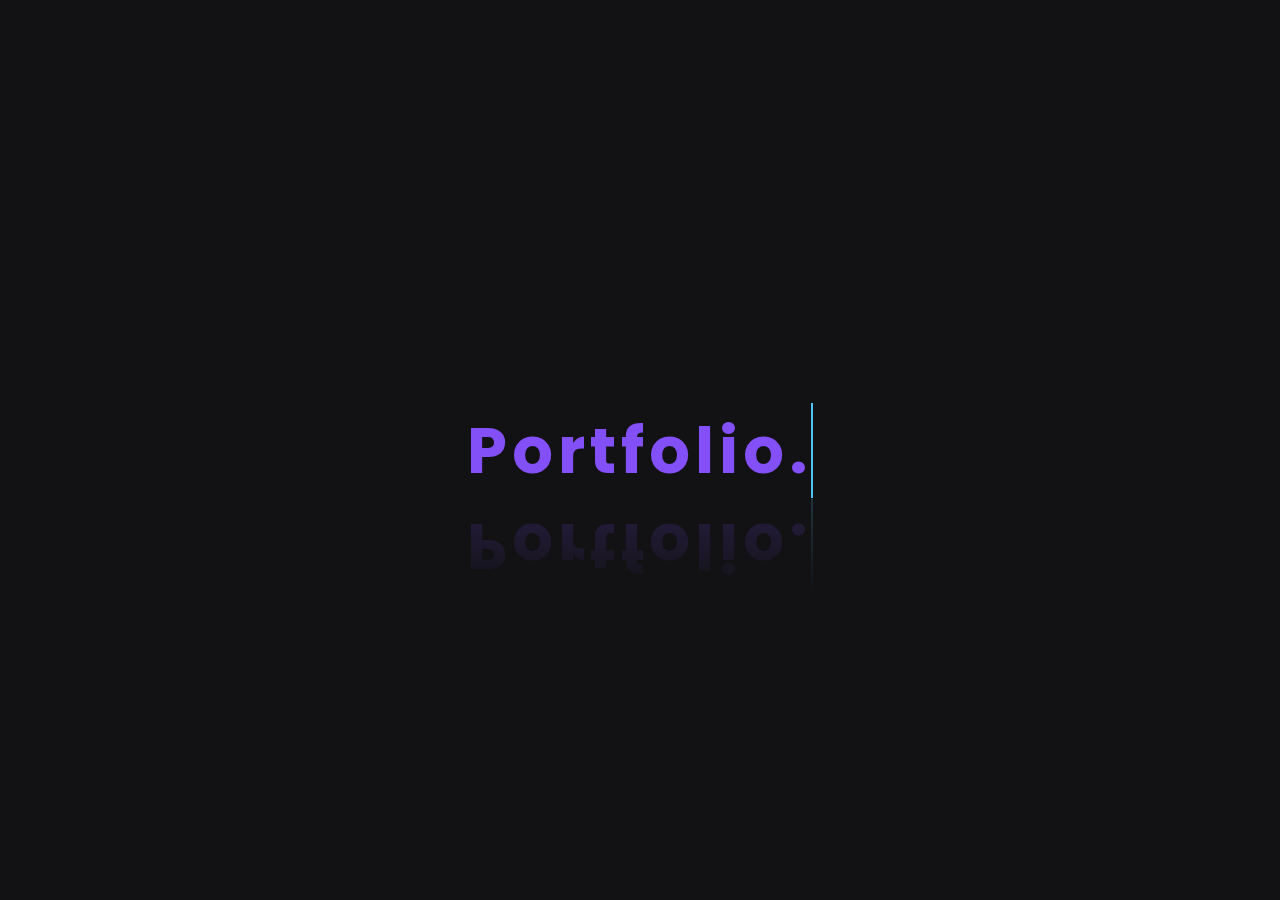
<file: index.html>
<html lang="en">
    <meta charset="UTF-8">
    <meta name="viewport" content="width=device-width, initial-scale=1.0">
    <link rel="stylesheet" href="https://anthomy3000.github.io/Portfolio/css/entrance.css">
    <title>Your Portfolio</title>
      <script async src="https://www.googletagmanager.com/gtag/js?id=G-8NNWQ8JKG3"></script>
      <script>
      window.dataLayer = window.dataLayer || [];
      function gtag(){dataLayer.push(arguments);}
      gtag('js', new Date());
      gtag('config', 'G-8NNWQ8JKG3');
      </script>
</head>
<body>
        <div class="typing">
            <h2 class="text-uppercase">Portfolio.</h2> 
 </body>
    <script>
        var timer = setTimeout(function() {
            window.location='https://anthomy3000.github.io/Portfolio/Home.html'
        }, 3500);
    </script>
</html>
</file>
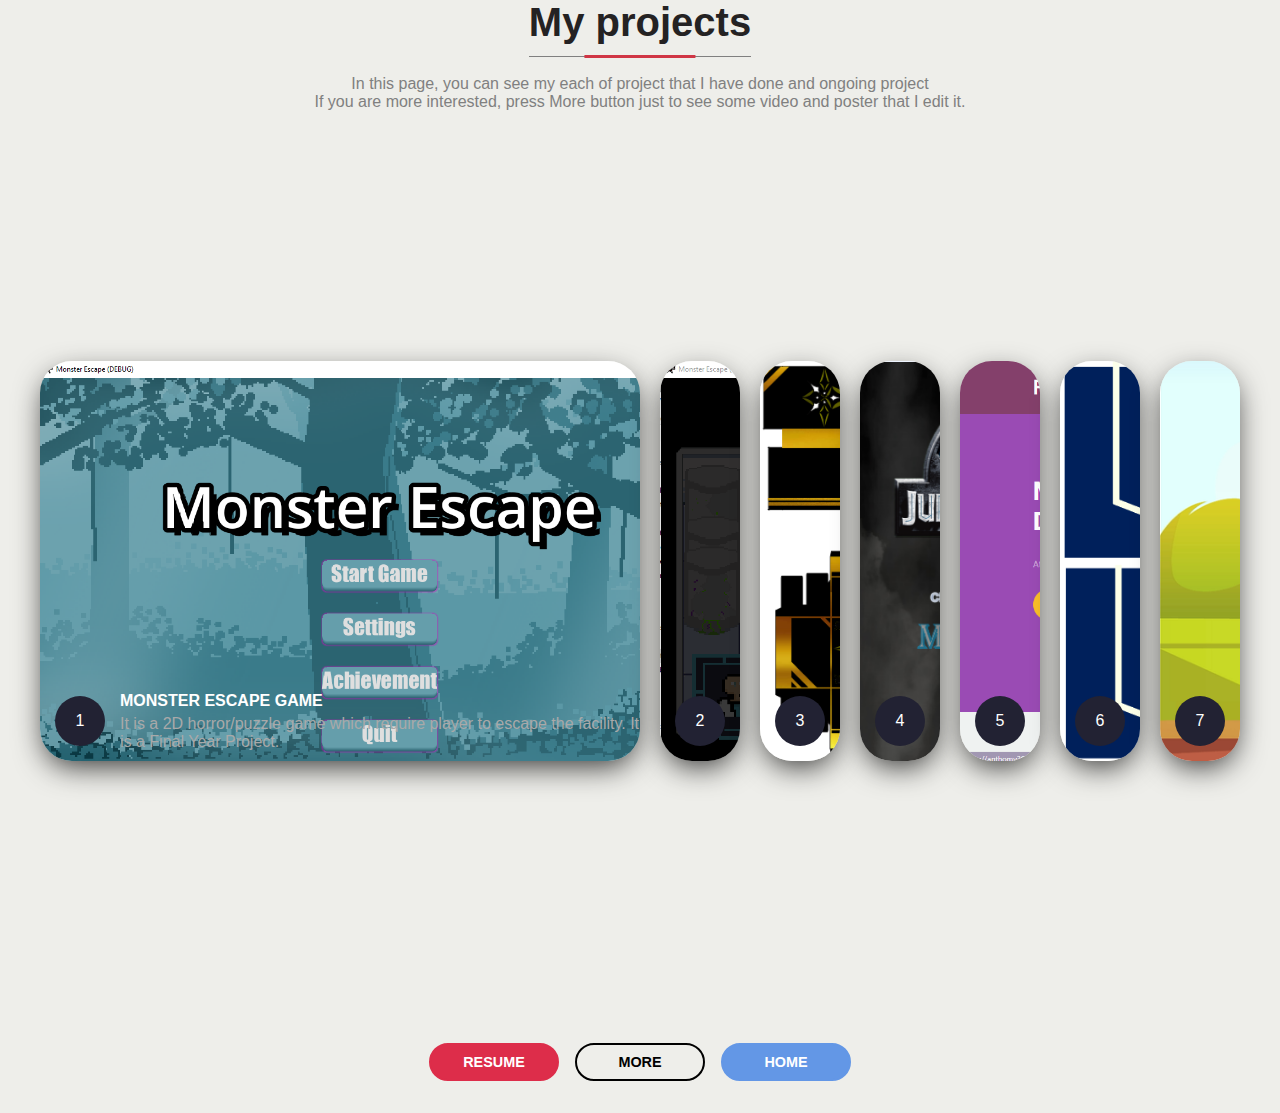
<file: project.html>
<html>
  <head>
    <meta charset="utf-8">
    <meta http-equiv="X-UA-Compatible" content="IE=edge">
    <title>My Projects</title>
    <meta name="viewport" content="width=device-width, initial-scale=1">
    <link rel="stylesheet" href="https://anthomy3000.github.io/Portfolio/css/myproject.css">
  </head>

  <body>
    <div class = "project-title">
        <h1>My projects</h1>
        <p>In this page, you can see my each of project that I have done and ongoing project</p>
        <p>If you are more interested, press More button just to see some video and poster that I edit it.</p>
    </div>
    <div class="wrapper">
        <div class="container">
            <input type="radio" name="slide" id="c1" checked>
            <label for="c1" class="card">
                <div class="row">
                    <div class="icon">1</div>
                    <div class="description">
                        <h4>Monster Escape Game</h4>
                        <p style = "color: #A9A9A9">It is a 2D horror/puzzle game which require player to escape the facility. 
                          It is a Final Year Project.</p>
                    </div>
                </div>
            </label>
            <input type="radio" name="slide" id="c2" >
            <label for="c2" class="card">
                <div class="row">
                    <div class="icon">2</div>
                    <div class="description">
                        <h4>Monster Escape Art</h4>
                        <p>Art that has been used in Monster Escape Game</p>
                    </div>
                </div>
            </label>
            <input type="radio" name="slide" id="c3" >
            <label for="c3" class="card">
                <div class="row">
                    <div class="icon">3</div>
                    <div class="description">
                        <h4 style = "color: black">Card package design</h4>
                        <p>A fancy card package design that used to cover the poker card.</p>
                    </div>
                </div>
            </label>
            <input type="radio" name="slide" id="c4" >
            <label for="c4" class="card">
                <div class="row">
                    <div class="icon">4</div>
                    <div class="description">
                        <h4>Jurassic Magazine</h4>
                        <p>It is magazine that I used a movie called "Jurassic World" as reference.</p>
                    </div>
                </div>
            </label>
            <input type="radio" name="slide" id="c5" >
              <label for="c5" class="card">
                  <div class="row">
                      <div class="icon">5</div>
                      <div class="description">
                          <h4 style = "color: black">Furni Front End Website</h4>
                          <p>It is a front end website that focusly sell furniture through online.</p>
                      </div>
                  </div>
              </label>
          <input type="radio" name="slide" id="c6" >
            <label for="c6" class="card">
                <div class="row">
                    <div class="icon">6</div>
                    <div class="description">
                        <h4>Business card design</h4>
                        <p style = "color: #dd2d4a">It is a custom made business card design thats for take references 
                          from "Liverpool John Moores University"</p>
                    </div>
                </div>
            </label>
          <input type="radio" name="slide" id="c7" >
            <label for="c7" class="card">
                <div class="row">
                    <div class="icon">7</div>
                    <div class="description">
                        <h4>Short Animation Stickman</h4>
                        <p style = "color: white">It a small 30 seconds long project that used Adobe Animate and After Effects.</p>
                    </div>
                </div>
            </label>
        </div>
    </div>
    <!--Here is the button to download and other-->
      <!--Button section Start-->
    <div class = "button-container">
      
      <div class = "project-btns">
          <button type = "button" class = "btn btn-pink" onclick = "window.open('Tan_Hao_Yuan_Anthony_CV_Resume.pdf')">Resume</button>
          <button type = "button" class = "btn btn-white" onclick = "window.location.href = 'https://drive.google.com/drive/folders/1XUYPw-Rr4t10RXTR43u5jKrDX7vY1x_K?usp=sharing'">More</button>
          <button type = "button" class = "btn btn-blue" onclick = "window.location.href = 'https://anthomy3000.github.io/Portfolio/Home.html'">Home</button>
        </div>
    </div>
     <!--Button section End-->
  </body>
</html>
</file>
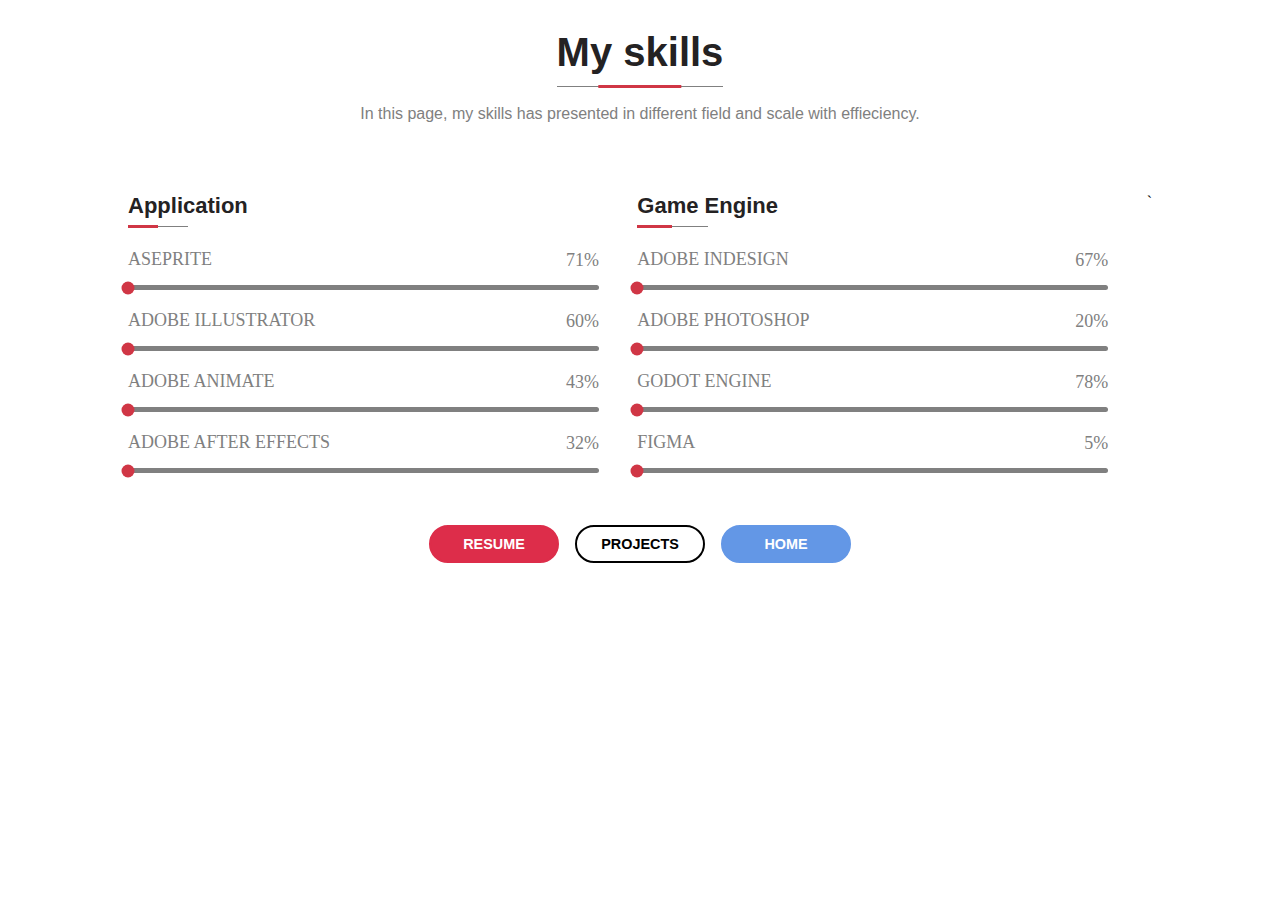
<file: skill.html>
<html>
  <head>
    <meta charset="utf-8">
    <title>My Skills</title>
    <meta name="viewport" content="width=device-width, initial-scale=1">
    <link rel = "stylesheet" href="https://anthomy3000.github.io/Portfolio/css/myskill.css">
  </head>

  <body>
    <div class = "container">

      <div class = "skill-title">
        <h1>My skills</h1>
        <p>In this page, my skills has presented in different field and scale with effieciency.</p>
      </div>

    <div class = "row">
    <!--Left section Start-->
      <section class = "col">

          <div class = "sub-title">
            <h2>Application</h2>
          </div>

        <div class = "skills-container">

            <div class = "skill">
              <div class = "subject">Aseprite</div>
              <div class = "progress-bar" value = "71%">
                <div class = "progress-line" style = "max-width: 71%"></div>
              </div>
            </div>

            <div class = "skill">
              <div class = "subject">Adobe illustrator</div>
              <div class = "progress-bar" value = "60%">
                <div class = "progress-line" style = "max-width: 60%"></div>
              </div>
            </div>

            <div class = "skill">
              <div class = "subject">Adobe Animate</div>
              <div class = "progress-bar" value = "43%">
                <div class = "progress-line" style = "max-width: 43%"></div>
              </div>
            </div>

            <div class = "skill">
              <div class = "subject">Adobe After Effects</div>
              <div class = "progress-bar" value = "32%">
                <div class = "progress-line" style = "max-width: 32%"></div>
              </div>
            </div>
        </div>
      </section>

      <!--Left section Ends-->

      <!--Right section Start-->

      <section class = "col">

          <div class = "sub-title">
            <h2>Game Engine</h2>
          </div>

        <div class = "skills-container">

            <div class = "skill">
              <div class = "subject">Adobe Indesign</div>
              <div class = "progress-bar" value = "67%">
                <div class = "progress-line" style = "max-width: 67%"></div>
              </div>
            </div>

            <div class = "skill">
              <div class = "subject">Adobe Photoshop</div>
              <div class = "progress-bar" value = "20%">
                <div class = "progress-line" style = "max-width: 20%"></div>
              </div>
            </div>

            <div class = "skill">
              <div class = "subject">Godot Engine</div>
              <div class = "progress-bar" value = "78%">
                <div class = "progress-line" style = "max-width: 78%"></div>
              </div>
            </div>

            <div class = "skill">
              <div class = "subject">Figma</div>
              <div class = "progress-bar" value = "5%">
                <div class = "progress-line" style = "max-width: 5%"></div>
              </div>
            </div>
        </div>
      </section>
      
      <!--Right section Ends-->
    `</div>
       <!--Button section Start-->
    <div class = "button-container">
      
      <div class = "skill-btns">
          <button type = "button" class = "btn btn-pink" onclick = "window.open('Tan_Hao_Yuan_Anthony_CV_Resume.pdf')">resume</button>
          <button type = "button" class = "btn btn-white" onclick = "window.location.href = 'https://anthomy3000.github.io/Portfolio/project.html'">projects</button>
          <button type = "button" class = "btn btn-blue" onclick = "window.location.href = 'https://anthomy3000.github.io/Portfolio/Home.html'">home</button>
        </div>
    </div>
     <!--Button section End-->
    </div>
  </body>

  <foot>
      
  </foot>
</html>
</file>
